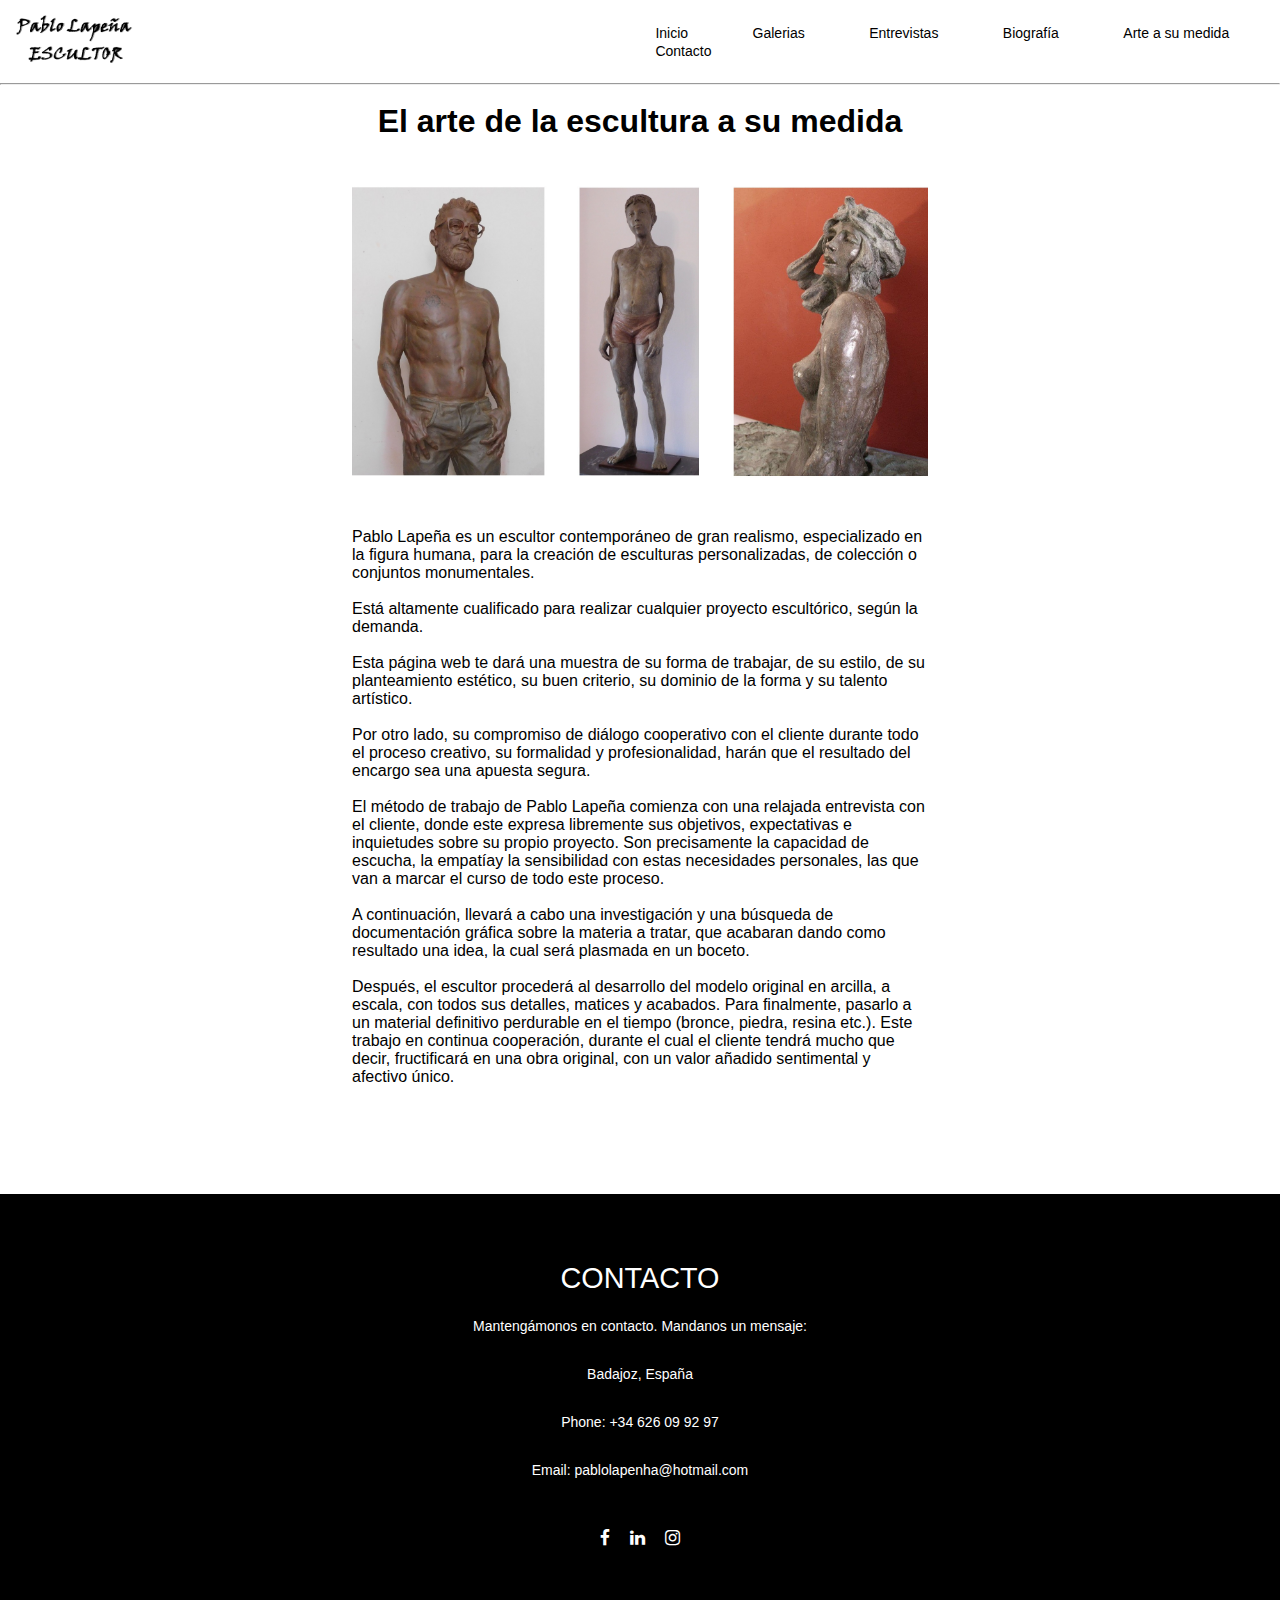
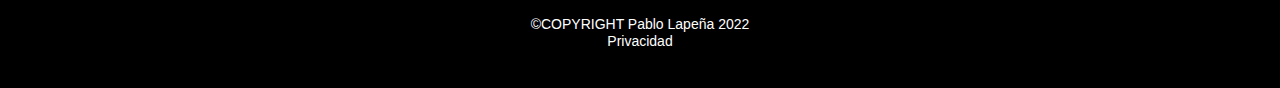
<file: contenido/arteasumedida.html>
<!DOCTYPE html>
<html lang="es">
<head>
    <meta charset="UTF-8">
    <meta http-equiv="X-UA-Compatible" content="IE=edge">
    <meta name="viewport" content="width=device-width, initial-scale=1.0">
    <link rel="stylesheet" href="../estilos/index.css">
    <link rel="stylesheet" href="https://cdnjs.cloudflare.com/ajax/libs/font-awesome/4.7.0/css/font-awesome.min.css" />
    <title>Pablo Lapeña | Arte a su medida</title>       
    <link rel="icon" href="../Multimedia/logo_.JPG" type="image/jpg">
</head>
<body>
    <header>
        <a href="../index.html">
        <img src="../Multimedia/Logo2.png" alt="logo" class="logo"></a>
        <nav>
            <ul class="navegacion">
                <li><a href="../index.html">Inicio</a></li>
                <li><a href="../contenido/galerias.html">Galerias</a></li>
                <li><a href="../contenido/entrevistas.html">Entrevistas</a></li>
                <li><a href="../contenido/bibliografia.html">Biografía</a></li>
                <li><a href="../contenido/arteasumedida.html">Arte a su medida</a></li>
                <li><a href="../contenido/contacto.html">Contacto</a></li>
            </ul>
        </nav>
    </header>
    <hr>
    <br>
    <!-- El arte de la escultura a su medida -->
    <div class="medio" class="w3-center"><h1>El arte de la escultura a su medida</h1></div>
    <p class="centrado1">
    <img src="../Multimedia/Elartedelaesculturaasumedida.jpg" class="w3-center" alt="John" style="width:50%">
    <br>
    <div class="sect2">
        <p style="margin-right: 5%; margin-left: 5%;"> Pablo Lapeña es un escultor contemporáneo de gran realismo, especializado en la figura humana, para la creación de esculturas personalizadas, de colección o conjuntos monumentales.<br><br>
            Está altamente cualificado para realizar cualquier proyecto escultórico, según la demanda.<br><br>
           Esta página web te dará una muestra de su forma de trabajar, de su estilo, de su planteamiento estético, su buen criterio, su dominio de la forma y su talento artístico. <br><br>
           Por otro lado, su compromiso de diálogo cooperativo con el cliente durante todo el proceso creativo, su formalidad y profesionalidad, harán que el resultado del encargo sea una apuesta segura.<br><br>
           El método de trabajo de Pablo Lapeña comienza con una relajada entrevista con el cliente, donde este expresa libremente sus objetivos, expectativas e inquietudes sobre su propio proyecto. Son precisamente la capacidad de escucha, la empatíay la sensibilidad con estas necesidades personales, las que van a marcar el curso de todo este proceso.<br><br>
           A continuación, llevará a cabo una investigación y una búsqueda de documentación gráfica sobre la materia a tratar, que acabaran dando como resultado una idea, la cual será plasmada en un boceto.<br><br>
           Después, el escultor procederá al desarrollo del modelo original en arcilla, a escala, con todos sus detalles, matices y acabados.
           Para finalmente, pasarlo a un material definitivo perdurable en el tiempo (bronce, piedra, resina etc.).
           Este trabajo en continua cooperación, durante el cual el cliente tendrá mucho que decir, fructificará en una obra original, con un valor añadido sentimental y afectivo único.<br><br>
    </div>
    <br>
 
   <br>
    <br>
    <br>
    <br>
    

    <!--::::Pie de Pagina::::::-->
    <!-- CONTACTO -->
    <footer>
        <div class="footer-content">
           <p style="background-color: black;"><h3 class="w3-center">CONTACTO</h3>
           <p class="w3-center w3-large">Mantengámonos en contacto. Mandanos un mensaje:</p>
  
                 <p> Badajoz, España</p>
                 <p> Phone: +34 626 09 92 97</p>
                 <p> Email: pablolapenha@hotmail.com</p>
               </p>
               <ul class="socials">
               <li><a href="https://www.facebook.com/pablo.lapena.73"  target="_blank"><i class="fa fa-facebook"></i></a></li>
               <li><a href="https://www.linkedin.com/in/pablo-lape%C3%B1a-64727417a/"  target="_blank"><i class="fa fa-linkedin"></i></a></li>
               <li><a href="https://www.instagram.com/pablolapenha/?hl=es" target="_blank"><i class="fa fa-instagram"></i></a></li>
               </ul>
       </div>
       <div class="footer-bottom">
        <p style="background-color: black;">&copy;COPYRIGHT Pablo Lapeña 2022</p>
        <a href="../contenido/privacidad.html" target="_blank" style="background-color: black; color: white;"></p>Privacidad</a>
    </div>      
    <br>      
  </footer>
  </body>
  </html>
</file>
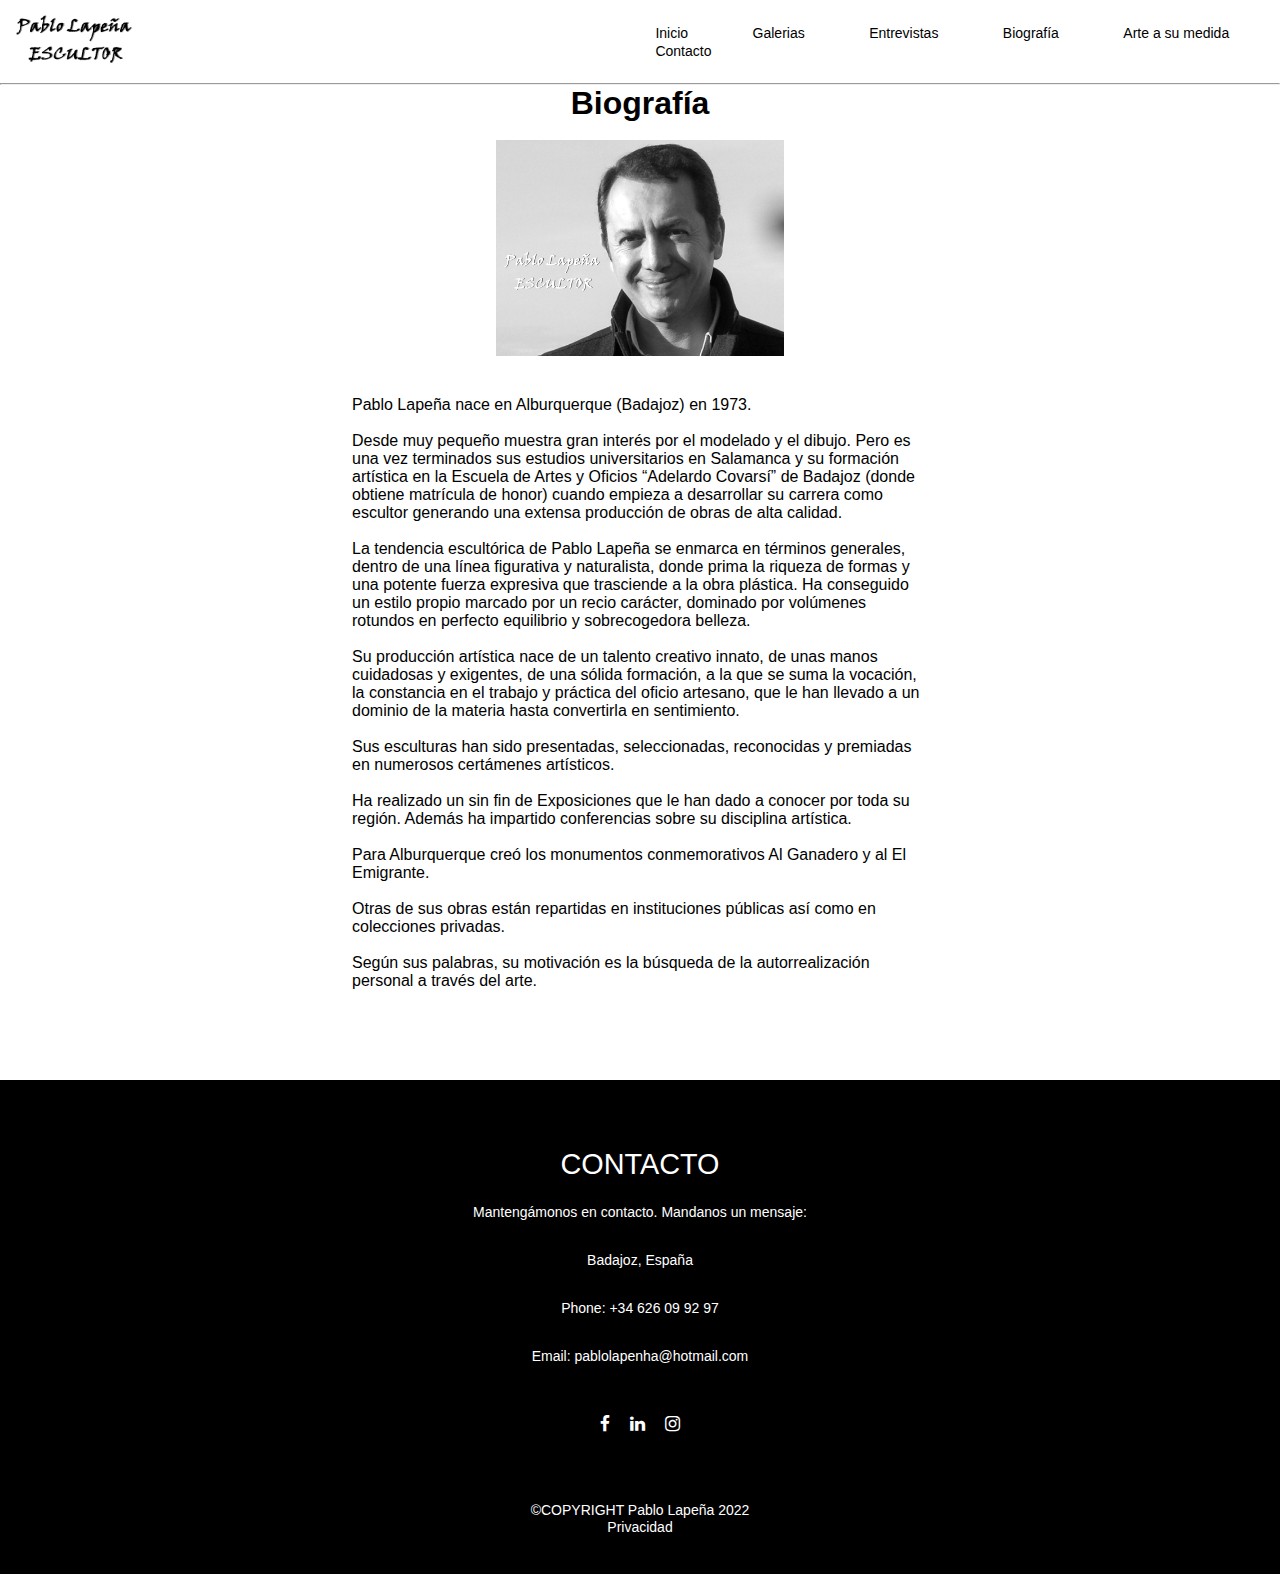
<file: contenido/bibliografia.html>
<!DOCTYPE html>
<html lang="es">
<head>
    <meta charset="UTF-8">
    <meta http-equiv="X-UA-Compatible" content="IE=edge">
    <meta name="viewport" content="width=device-width, initial-scale=1.0">
    <link rel="stylesheet" href="../estilos/index.css">
    <link rel="stylesheet" href="https://cdnjs.cloudflare.com/ajax/libs/font-awesome/4.7.0/css/font-awesome.min.css" />
    <title>Pablo Lapeña | Biografía</title>       
    <link rel="icon" href="../Multimedia/logo_.JPG" type="image/jpg">
</head>
<body>
    <header>
        <a href="../index.html">
        <img src="../Multimedia/Logo2.png" alt="logo" class="logo"></a>
        <nav>
            <ul class="navegacion">
                <li><a href="../index.html">Inicio</a></li>
                <li><a href="../contenido/galerias.html">Galerias</a></li>
                <li><a href="../contenido/entrevistas.html">Entrevistas</a></li>
                <li><a href="../contenido/bibliografia.html">Biografía</a></li>
                <li><a href="../contenido/arteasumedida.html">Arte a su medida</a></li>
                <li><a href="../contenido/contacto.html">Contacto</a></li>
            </ul>
        </nav>
    </header>
    <hr>
<!-- Biografía -->
<div class="medio" class="w3-center"><h1>Biografía</h1></div>
<br>
<p class="centrado1">
<img src="../Multimedia/Biografia.jpg" class="w3-center" alt="John" style="width:25%">
<br>
<br>
<br>
<div class="sect2">
    <p style="margin-right: 5%; margin-left: 5%;"> Pablo Lapeña nace en Alburquerque (Badajoz) en 1973.<br><br>
        Desde muy pequeño muestra gran interés por el modelado y el dibujo. Pero es una vez terminados sus estudios universitarios en Salamanca y su formación artística en la Escuela de Artes y Oficios “Adelardo Covarsí” de Badajoz (donde obtiene  matrícula de honor) cuando empieza a desarrollar su carrera como escultor generando una extensa producción de obras de alta calidad.<br><br>
        La tendencia escultórica de Pablo Lapeña se enmarca en términos generales, dentro de una línea figurativa y naturalista, donde prima la riqueza de formas y una potente fuerza expresiva que trasciende a la obra plástica. Ha conseguido un estilo propio marcado por un recio carácter, dominado por volúmenes rotundos en perfecto equilibrio y sobrecogedora belleza.<br><br>
        Su producción artística nace de un talento creativo innato, de unas manos cuidadosas y exigentes, de una sólida formación, a la que se suma la vocación, la constancia en el trabajo y práctica del oficio artesano, que le han llevado a un dominio de la materia   hasta convertirla en sentimiento.<br><br>
        Sus esculturas han sido presentadas, seleccionadas, reconocidas y premiadas en numerosos certámenes artísticos. <br><br>
        Ha realizado un sin fin de Exposiciones que le han dado a conocer por toda su región. Además ha impartido conferencias sobre su disciplina artística.<br><br>
        Para Alburquerque creó los monumentos conmemorativos Al Ganadero y al El Emigrante.<br><br>
        Otras de sus obras están repartidas en instituciones públicas así como en colecciones privadas.<br><br>
        Según sus palabras, su motivación es la búsqueda de la autorrealización personal a través del arte.<br><br>
</div>
<br>
<br>
<br>
<br>
    <!--::::Pie de Pagina::::::-->
    <!-- CONTACTO -->
    <footer>
        <div class="footer-content">
           <p style="background-color: black;"><h3 class="w3-center">CONTACTO</h3>
           <p class="w3-center w3-large">Mantengámonos en contacto. Mandanos un mensaje:</p>
  
                 <p> Badajoz, España</p>
                 <p> Phone: +34 626 09 92 97</p>
                 <p> Email: pablolapenha@hotmail.com</p>
               </p>
               <ul class="socials">
               <li><a href="https://www.facebook.com/pablo.lapena.73"  target="_blank"><i class="fa fa-facebook"></i></a></li>
               <li><a href="https://www.linkedin.com/in/pablo-lape%C3%B1a-64727417a/"  target="_blank"><i class="fa fa-linkedin"></i></a></li>
               <li><a href="https://www.instagram.com/pablolapenha/?hl=es" target="_blank"><i class="fa fa-instagram"></i></a></li>
               </ul>
       </div>
       <div class="footer-bottom">
        <p style="background-color: black;">&copy;COPYRIGHT Pablo Lapeña 2022</p>
        <a href="../contenido/privacidad.html" target="_blank" style="background-color: black; color: white;"></p>Privacidad</a>
    </div>      
    <br>    
  </footer>
  </body>
  </html>
</file>
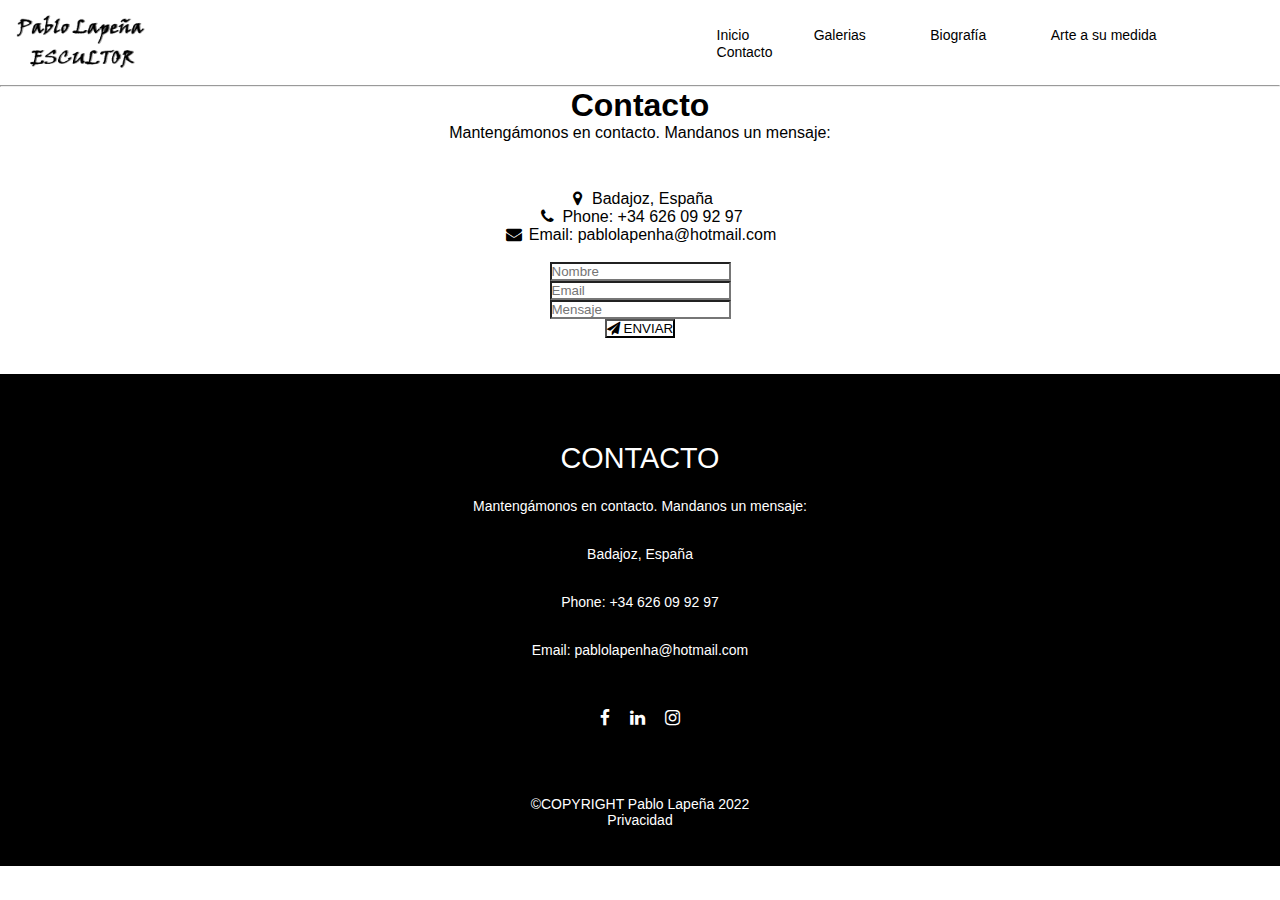
<file: contenido/contacto.html>
<html lang="es"><head>
  <meta charset="UTF-8">
  <meta http-equiv="X-UA-Compatible" content="IE=edge">
  <meta name="viewport" content="width=device-width, initial-scale=1.0">
  <link rel="stylesheet" href="../estilos/index.css">
  <link rel="stylesheet" href="https://cdnjs.cloudflare.com/ajax/libs/font-awesome/4.7.0/css/font-awesome.min.css">
  <title>Pablo Lapeña | Contacto</title>       
  <link rel="icon" href="../Multimedia/logo_.JPG" type="image/jpg">
</head>
<body>
  <header>
    <a href="../index.html">
    <img src="../Multimedia/Logo2.png" alt="logo" class="logo"></a>
    <nav>
          <ul class="navegacion">
            <li><a href="../index.html">Inicio</a></li>
            <li><a href="../contenido/galerias.html">Galerias</a></li>
            <li><a href="../contenido/bibliografia.html">Biografía</a></li>
            <li><a href="../contenido/arteasumedida.html">Arte a su medida</a></li>
            <li><a href="../contenido/contacto.html">Contacto</a></li>
          </ul>
      </nav>
  </header>
  <hr>
  
 <!-- CONTACTO -->

 <div class="medio"><h1>Contacto</h1></div>
 <form action="mailto:pablolapenha@hotmail.com" method="post" enctype="text/plain">
 <p class="medio">Mantengámonos en contacto. Mandanos un mensaje:</p>
  <div class="medio" style="margin-top:48px">
    <p><i class="fa fa-map-marker fa-fw w3-xxlarge w3-margin-right"></i> Badajoz, España</p>
    <p><i class="fa fa-phone fa-fw w3-xxlarge w3-margin-right"></i> Phone: +34 626 09 92 97</p>
    <p><i class="fa fa-envelope fa-fw w3-xxlarge w3-margin-right"> </i> Email: pablolapenha@hotmail.com</p>
    <br>
    
      <p><input class="w3-input w3-border" type="text" placeholder="Nombre" required="" name="Nombre"></p>
      <p><input class="w3-input w3-border" type="text" placeholder="Email" required="" name="Email"></p>
      <p><input class="w3-input w3-border" type="text" placeholder="Mensaje" required="" name="Mensaje"></p>
      <p><button class="w3-button w3-black" type="submit"><i class="fa fa-paper-plane"></i> ENVIAR</button></p>
    
    <br>
    <br>
</div>
</form> 

  <!--::::Pie de Pagina::::::-->
  <!-- CONTACTO -->
  <footer>
    <div class="footer-content">
       <p style="background-color: black;"></p><h3 class="w3-center">CONTACTO</h3>
       <p class="w3-center w3-large">Mantengámonos en contacto. Mandanos un mensaje:</p>

             <p> Badajoz, España</p>
             <p> Phone: +34 626 09 92 97</p>
             <p> Email: pablolapenha@hotmail.com</p>
           <p></p>
           <ul class="socials">
           <li><a href="https://www.facebook.com/pablo.lapena.73" target="_blank"><i class="fa fa-facebook"></i></a></li>
           <li><a href="https://www.linkedin.com/in/pablo-lape%C3%B1a-64727417a/" target="_blank"><i class="fa fa-linkedin"></i></a></li>
           <li><a href="https://www.instagram.com/pablolapenha/?hl=es" target="_blank"><i class="fa fa-instagram"></i></a></li>
           </ul>
   </div>
   <div class="footer-bottom">
    <p style="background-color: black;">©COPYRIGHT Pablo Lapeña 2022</p>
    <a href="../contenido/privacidad.html" target="_blank" style="background-color: black; color: white;"><p></p>Privacidad</a>
</div>      
<br>     
</footer>
</body>
</html>
</file>
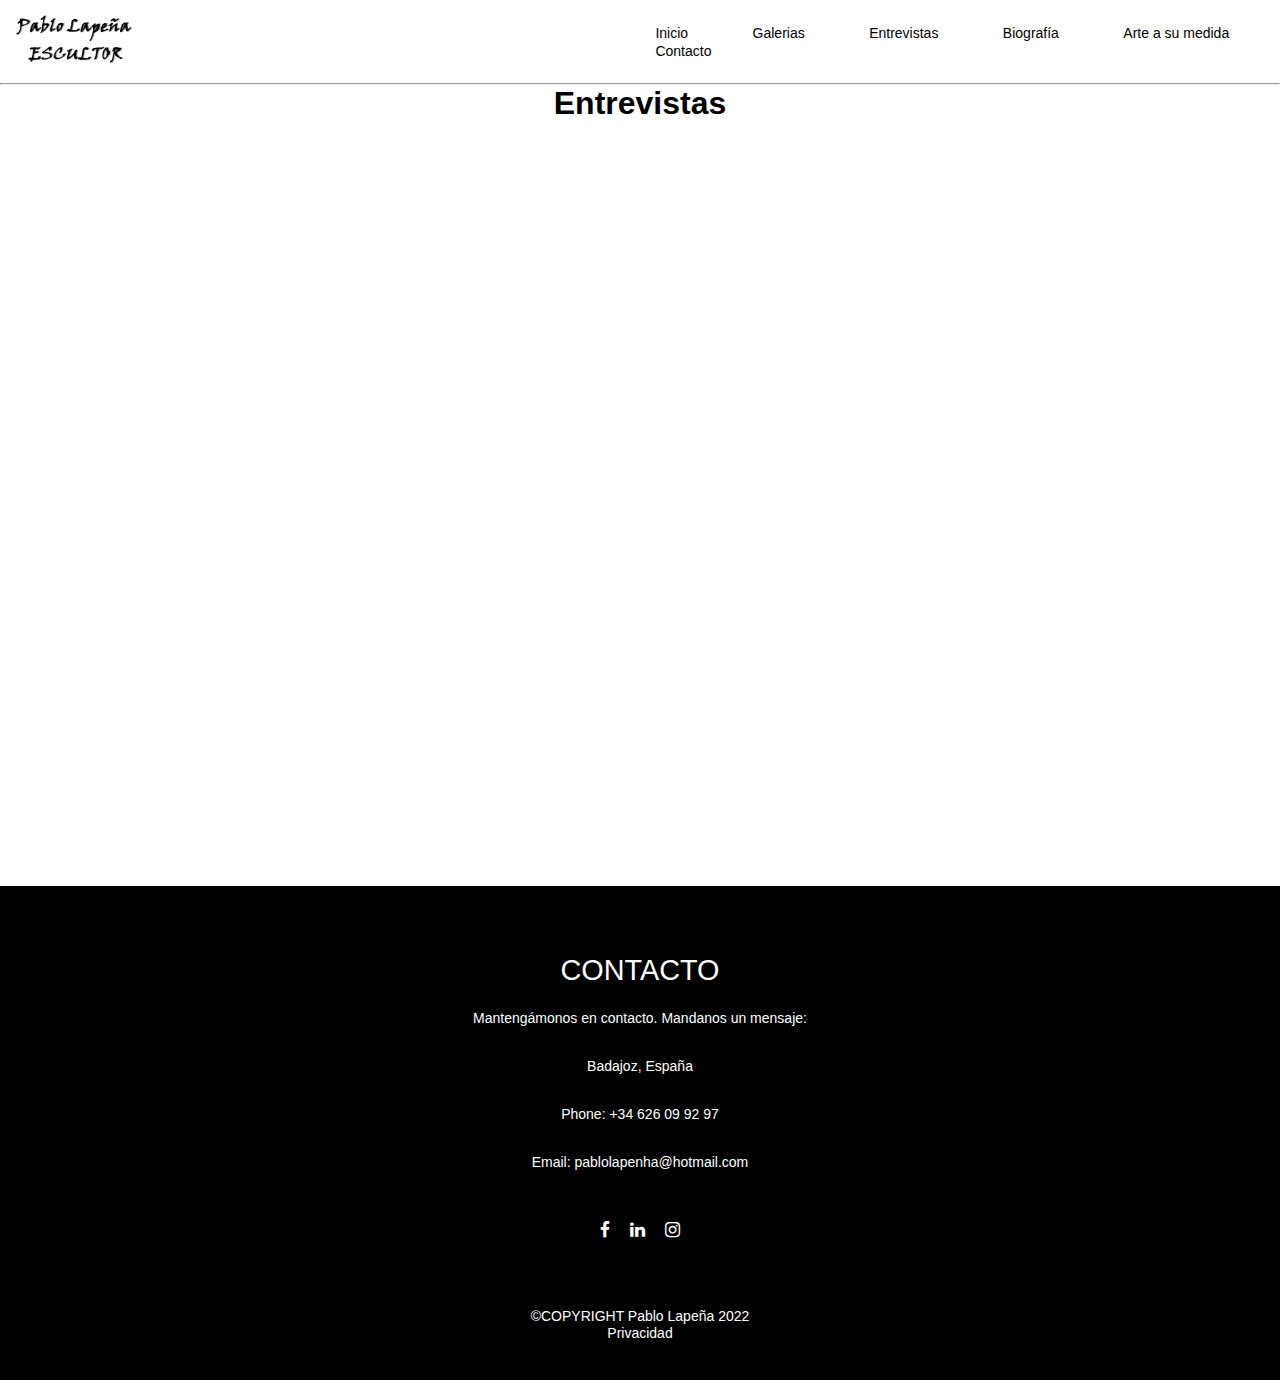
<file: contenido/entrevistas.html>
<!DOCTYPE html>
<html lang="es"><head>
    <meta charset="UTF-8">
    <meta http-equiv="X-UA-Compatible" content="IE=edge">
    <meta name="viewport" content="width=device-width, initial-scale=1.0">
    <link rel="stylesheet" href="../estilos/index.css">
    <link rel="stylesheet" href="https://cdnjs.cloudflare.com/ajax/libs/font-awesome/4.7.0/css/font-awesome.min.css">
    <title>Pablo Lapeña | Entrevistas</title>       
    <link rel="icon" href="../Multimedia/logo_.JPG" type="image/jpg">
</head>
<body>
    <header>
        <a href="../index.html">
        <img src="../Multimedia/Logo2.png" alt="logo" class="logo"></a>
        <nav>
            <ul class="navegacion">
                <li><a href="../index.html">Inicio</a></li>
                <li><a href="../contenido/galerias.html">Galerias</a></li>
                <li><a href="../contenido/entrevistas.html">Entrevistas</a></li>
                <li><a href="../contenido/bibliografia.html">Biografía</a></li>
                <li><a href="../contenido/arteasumedida.html">Arte a su medida</a></li>
                <li><a href="../contenido/contacto.html">Contacto</a></li>
            </ul>
        </nav>
    </header>
    <hr>

<!-- Entrevistas -->
<div class="medio"><h1>Entrevistas</h1></div>
<br>
<br>

<div style="text-align:center;"><iframe width="560" height="315" src="https://www.youtube.com/embed/EBQxFC9fmeY" title="YouTube video player" frameborder="0" allow="accelerometer; autoplay; clipboard-write; encrypted-media; gyroscope; picture-in-picture" allowfullscreen=""></iframe></div>
<br>
<div style="text-align:center;"><iframe width="560" height="315" src="https://www.youtube.com/embed/RL-nJ_yTmjE" title="YouTube video player" frameborder="0" allow="accelerometer; autoplay; clipboard-write; encrypted-media; gyroscope; picture-in-picture" allowfullscreen=""></iframe></div>

<br>
<br>
<br>
<br>
    <!--::::Pie dee Pagina::::::-->
    <!-- CONTACTO -->
    <footer>
        <div class="footer-content">
           <p style="background-color: black;"></p><h3 class="w3-center">CONTACTO</h3>
           <p class="w3-center w3-large">Mantengámonos en contacto. Mandanos un mensaje:</p>
  
                 <p> Badajoz, España</p>
                 <p> Phone: +34 626 09 92 97</p>
                 <p> Email: pablolapenha@hotmail.com</p>
               <p></p>
               <ul class="socials">
               <li><a href="https://www.facebook.com/pablo.lapena.73" target="_blank"><i class="fa fa-facebook"></i></a></li>
               <li><a href="https://www.linkedin.com/in/pablo-lape%C3%B1a-64727417a/" target="_blank"><i class="fa fa-linkedin"></i></a></li>
               <li><a href="https://www.instagram.com/pablolapenha/?hl=es" target="_blank"><i class="fa fa-instagram"></i></a></li>
               </ul>
       </div>
       <div class="footer-bottom">
        <p style="background-color: black;">©COPYRIGHT Pablo Lapeña 2022</p>
        <a href="../contenido/privacidad.html" target="_blank" style="background-color: black; color: white;"><p></p>Privacidad</a>
    </div>      
    <br>     
  </footer>
  
  </body></html>
</file>
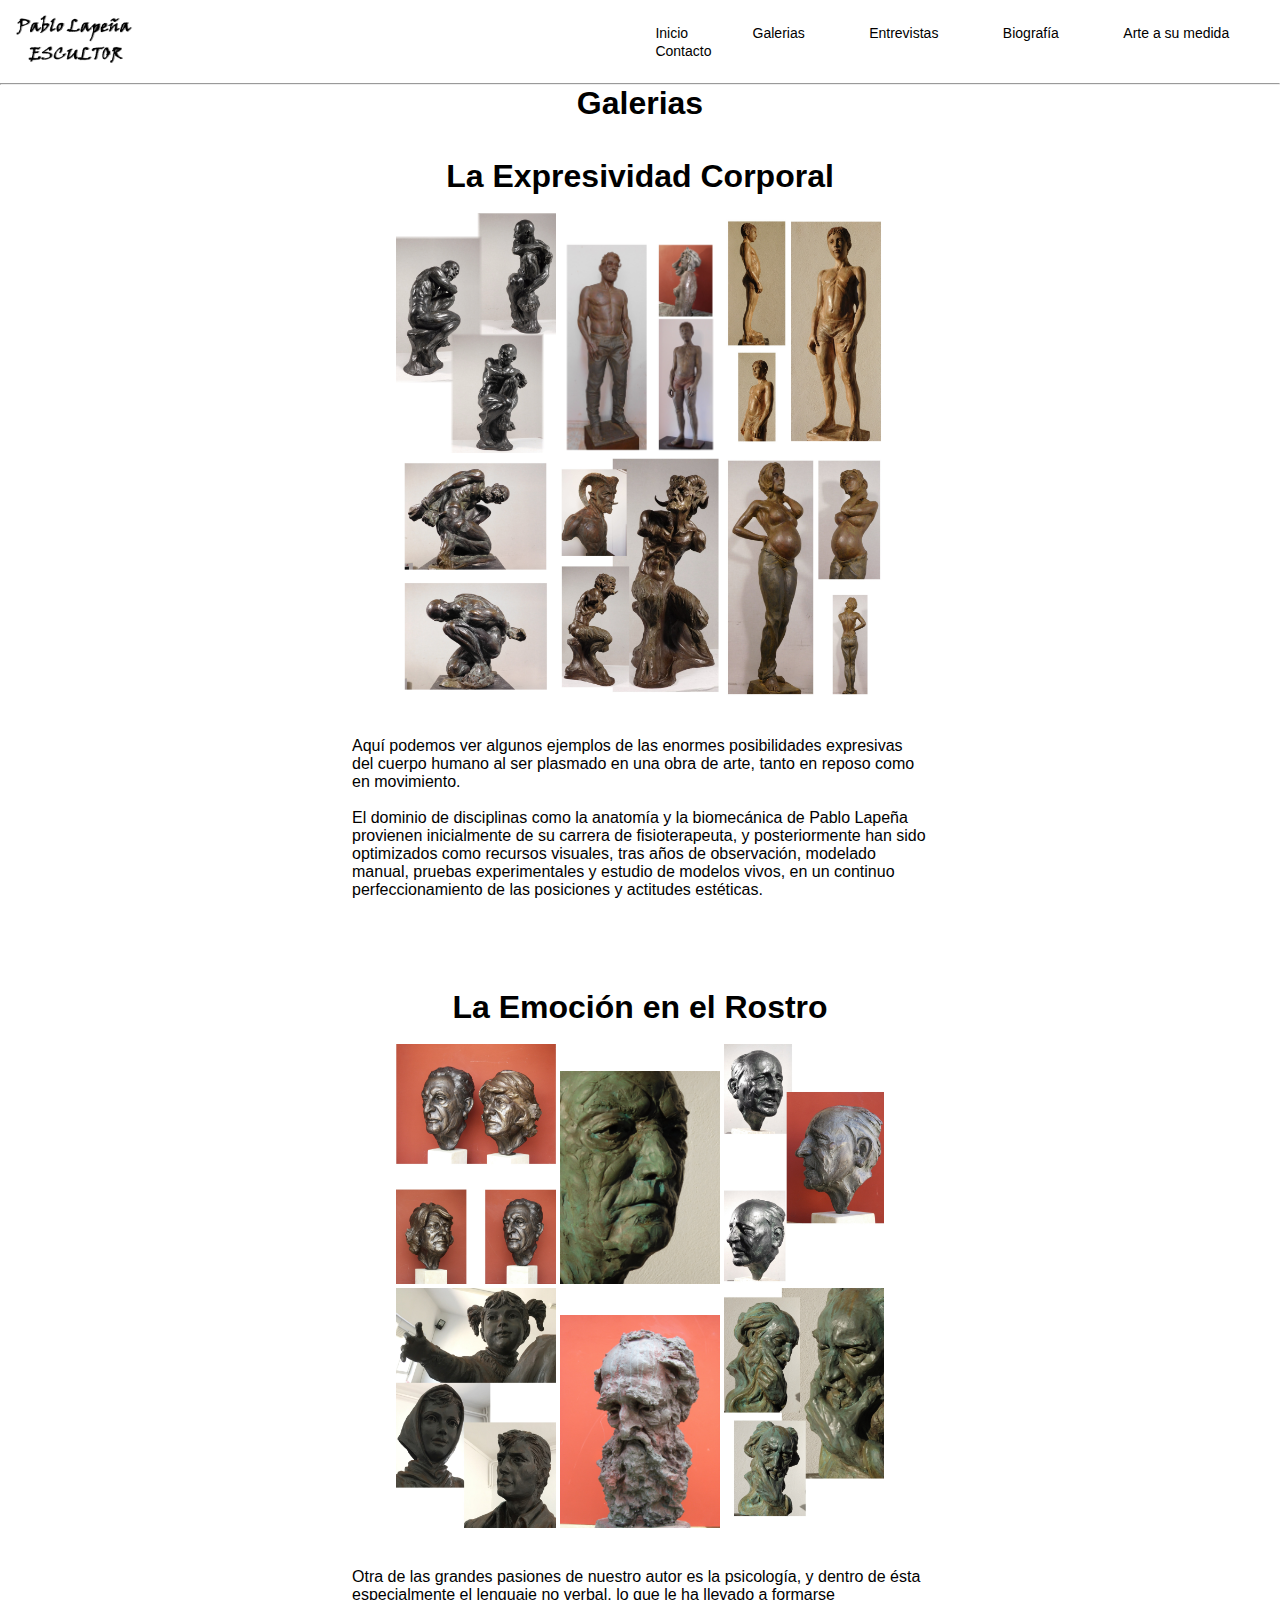
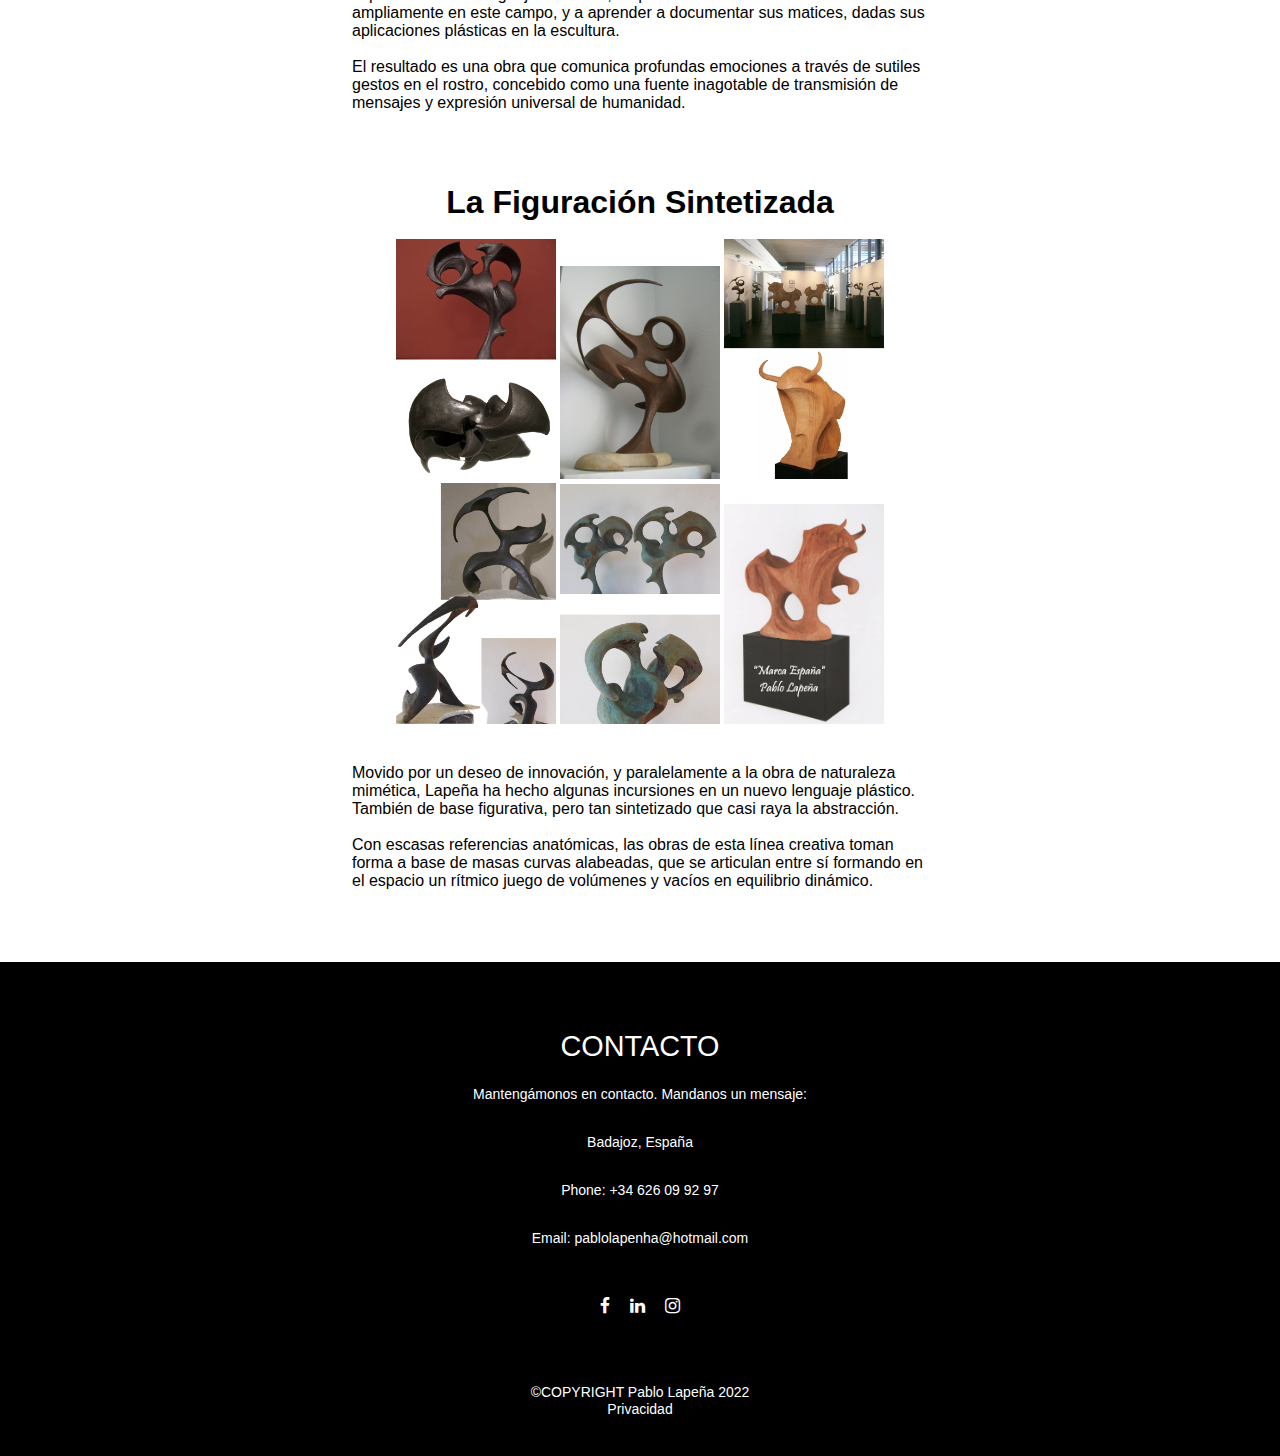
<file: contenido/galerias.html>
<!DOCTYPE html>
<html lang="es">
<head>
    <meta charset="UTF-8">
    <meta http-equiv="X-UA-Compatible" content="IE=edge">
    <meta name="viewport" content="width=device-width, initial-scale=1.0">
    <link rel="stylesheet" href="../estilos/index.css">
    <link rel="stylesheet" href="https://cdnjs.cloudflare.com/ajax/libs/font-awesome/4.7.0/css/font-awesome.min.css" />
    <title>Pablo Lapeña | Galerias</title>       
    <link rel="icon" href="../Multimedia/logo_.JPG" type="image/jpg">
</head>
<body>
    <header>
        <a href="../index.html">
        <img src="../Multimedia/Logo2.png" alt="logo" class="logo"></a>
        <nav>
            <ul class="navegacion">
                <li><a href="../index.html">Inicio</a></li>
                <li><a href="../contenido/galerias.html">Galerias</a></li>
                <li><a href="../contenido/entrevistas.html">Entrevistas</a></li>
                <li><a href="../contenido/bibliografia.html">Biografía</a></li>
                <li><a href="../contenido/arteasumedida.html">Arte a su medida</a></li>
                <li><a href="../contenido/contacto.html">Contacto</a></li>
            </ul>
        </nav>
    </header>
    <hr>

<!-- Galerías -->
<div class="medio" class="w3-center"><h1>Galerias</h1></div>
<br>
<br>
<!-- La Expresividad Corporal -->
<div class="medio" class="w3-center"><h1>La Expresividad Corporal</h1></div>
<br>
<p class="centrado">
<img src="../Multimedia/01LaExpresividadCorporal/01Estudio.jpg" class="w3-center" alt="John" style="width:25%">
<img src="../Multimedia/01LaExpresividadCorporal/02HipsterGuadianaCarlos.jpg" class="w3-center" alt="John" style="width:25%">
<img src="../Multimedia/01LaExpresividadCorporal/03Carlos.jpg" class="w3-center" alt="John" style="width:25%">
<img src="../Multimedia/01LaExpresividadCorporal/04CargaExistencial.jpg" class="w3-center" alt="John" style="width:25%">
<img src="../Multimedia/01LaExpresividadCorporal/05Fauno.jpg" class="w3-center" alt="John" style="width:25%">
<img src="../Multimedia/01LaExpresividadCorporal/06Embarazada.jpg" class="w3-center" alt="John" style="width:25%">
<br>
<br>
<br>
<div class="sect2">
<p style="margin-right: 5%; margin-left: 5%;">
Aquí podemos ver algunos ejemplos de las enormes posibilidades expresivas del cuerpo humano al ser plasmado en una obra de arte, tanto en reposo como en movimiento.<br><br>
El dominio de disciplinas como la anatomía y la biomecánica de Pablo Lapeña  provienen inicialmente de su carrera de fisioterapeuta, 
y posteriormente han sido optimizados como recursos visuales, tras años de observación, modelado manual, pruebas experimentales  
y estudio de modelos vivos, en un continuo perfeccionamiento de las posiciones y actitudes estéticas.<br><br>
</div>
<br>
<br>
<br>
<br>

<!-- La Emoción en el Rostro -->
<div class="medio" class="w3-center"><h1> La Emoción en el Rostro</h1></div>
<br>
<p class="centrado">
<img src="../Multimedia/02LaEmociónenelRostro/01MisPadres.jpg" class="w3-center" alt="John" style="width:25%">
<img src="../Multimedia/02LaEmociónenelRostro/LuísEscudero.JPG" class="w3-center" alt="John" style="width:25%">
<img src="../Multimedia/02LaEmociónenelRostro/03DPabloLapeñaabuelo.jpg" class="w3-center" alt="John" style="width:25%">
<img src="../Multimedia/02LaEmociónenelRostro/Emigrantes.jpg" class="w3-center" alt="John" style="width:25%">
<img src="../Multimedia/02LaEmociónenelRostro/Anciano.JPG" class="w3-center" alt="John" style="width:25%">
<img src="../Multimedia/02LaEmociónenelRostro/Filosofo.jpg" class="w3-center" alt="John" style="width:25%">
<br>
<br>
<br>
<div class="sect2">
    <p style="margin-right: 5%; margin-left: 5%;">
        Otra de las grandes pasiones de nuestro autor es la psicología, y dentro de ésta especialmente el lenguaje no verbal, lo que le ha llevado a formarse ampliamente en este campo,
         y a aprender a documentar sus matices, dadas sus aplicaciones plásticas en la escultura.<br><br>
        El resultado es una obra que comunica profundas emociones a través de sutiles gestos en el rostro, concebido como una fuente inagotable de transmisión de mensajes y expresión universal de humanidad.<br><br>
</div>
<br>
<br>
<br>




<!-- La Figuración Sintetizada -->
<div class="medio" class="w3-center"><h1>La Figuración Sintetizada</h1></div>
<br>
<p class="centrado">
<img src="../Multimedia/03LaFiguraciónSintetizada/InesSuarez.jpg" class="w3-center" alt="John" style="width:25%">
<img src="../Multimedia/03LaFiguraciónSintetizada/CentauroArquero.JPG" class="w3-center" alt="John" style="width:25%">
<img src="../Multimedia/03LaFiguraciónSintetizada/Altamira.jpg" class="w3-center" alt="John" style="width:25%">
<img src="../Multimedia/03LaFiguraciónSintetizada/Arquero.jpg" class="w3-center" alt="John" style="width:25%">
<img src="../Multimedia/03LaFiguraciónSintetizada/Amazonas.jpg" class="w3-center" alt="John" style="width:25%">
<img src="../Multimedia/03LaFiguraciónSintetizada/MarcaEspaña.jpg" class="w3-center" alt="John" style="width:25%">
<br>
<br>
<br>
<div class="sect2">
    <p style="margin-right: 5%; margin-left: 5%;">
        Movido por un deseo de innovación, y paralelamente a la obra de naturaleza  mimética, Lapeña  ha hecho  algunas incursiones en un nuevo lenguaje plástico. También  de  base figurativa, pero tan sintetizado que casi raya la abstracción. <br><br>
        Con escasas referencias anatómicas, las obras de esta línea creativa toman forma a base de masas curvas alabeadas, que se articulan entre sí formando en el espacio un rítmico juego de volúmenes y vacíos en equilibrio dinámico.<br><br>
</div>
<br>
<br>
<br>

    <!--::::Pie de Pagina::::::-->
    <!-- CONTACTO -->
    <footer>
        <div class="footer-content">
           <p style="background-color: black;"><h3 class="w3-center">CONTACTO</h3>
           <p class="w3-center w3-large">Mantengámonos en contacto. Mandanos un mensaje:</p>
  
                 <p> Badajoz, España</p>
                 <p> Phone: +34 626 09 92 97</p>
                 <p> Email: pablolapenha@hotmail.com</p>
               </p>
               <ul class="socials">
               <li><a href="https://www.facebook.com/pablo.lapena.73"  target="_blank"><i class="fa fa-facebook"></i></a></li>
               <li><a href="https://www.linkedin.com/in/pablo-lape%C3%B1a-64727417a/"  target="_blank"><i class="fa fa-linkedin"></i></a></li>
               <li><a href="https://www.instagram.com/pablolapenha/?hl=es" target="_blank"><i class="fa fa-instagram"></i></a></li>
               </ul>
       </div>
       <div class="footer-bottom">
        <p style="background-color: black;">&copy;COPYRIGHT Pablo Lapeña 2022</p>
        <a href="../contenido/privacidad.html" target="_blank" style="background-color: black; color: white;"></p>Privacidad</a>
    </div>      
    <br>     
  </footer>
  </body>
  </html>
</file>
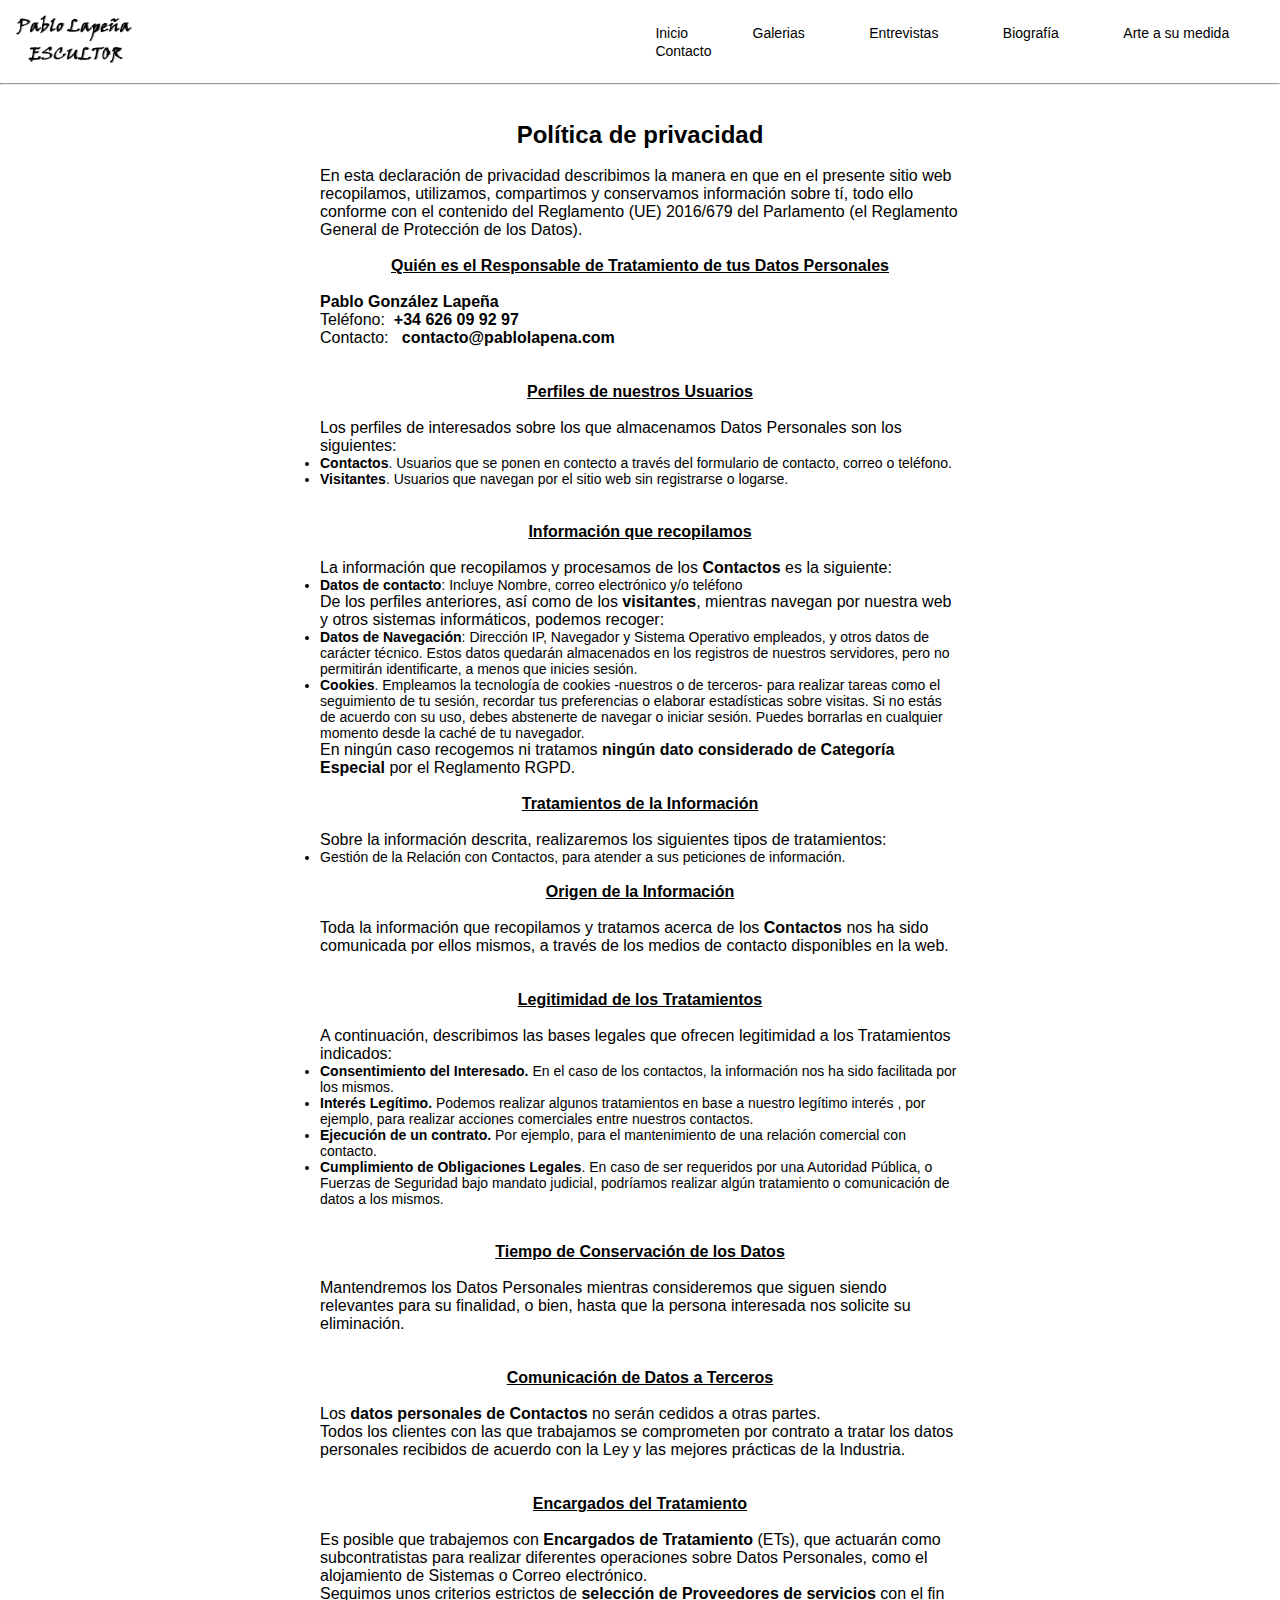
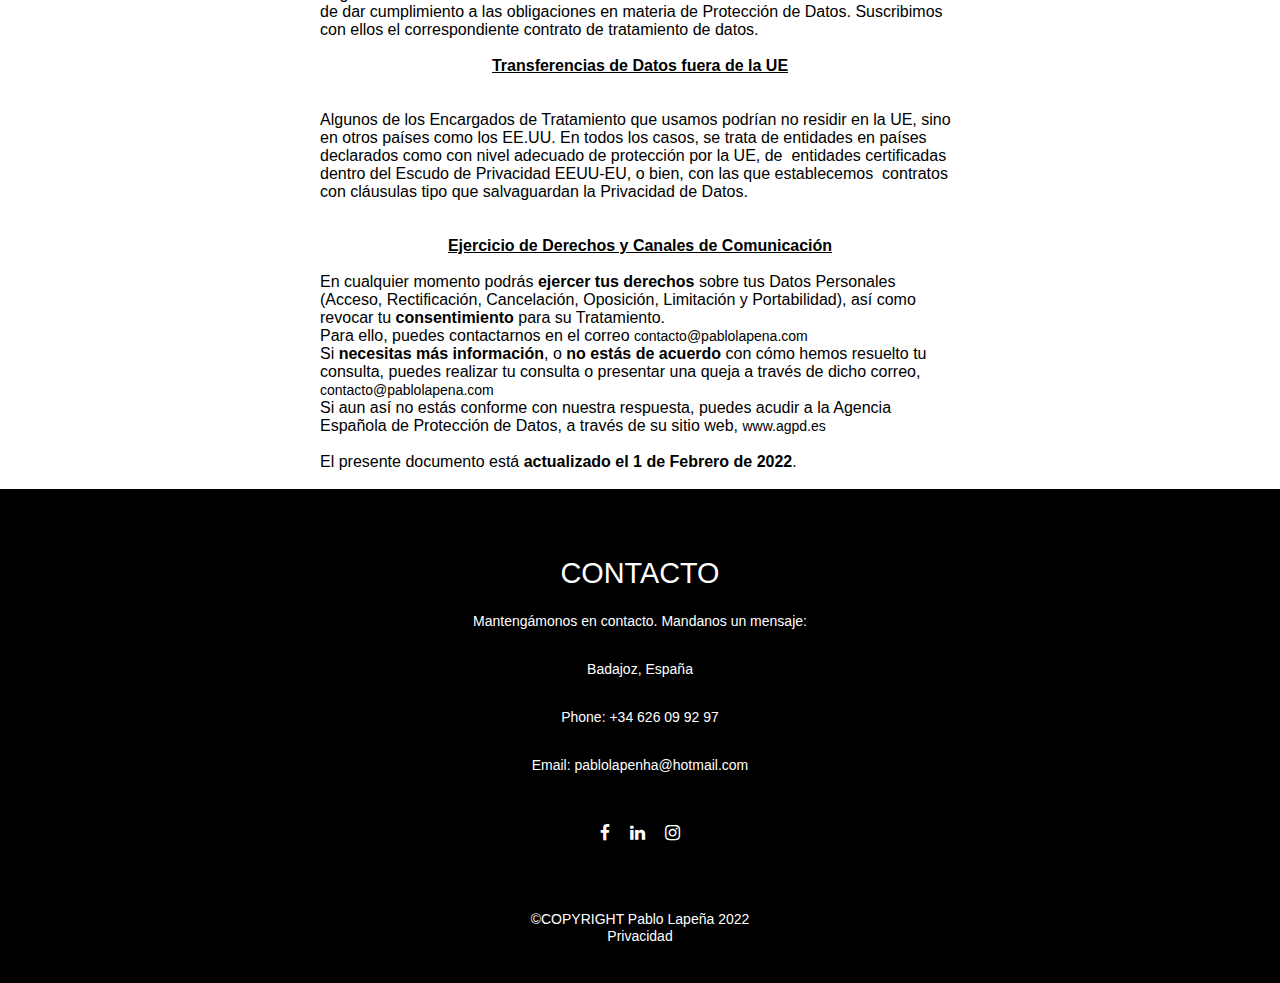
<file: contenido/privacidad.html>
<!DOCTYPE html>
<html lang="es">
<head>
    <meta charset="UTF-8">
    <meta http-equiv="X-UA-Compatible" content="IE=edge">
    <meta name="viewport" content="width=device-width, initial-scale=1.0">
    <link rel="stylesheet" href="../estilos/index.css">
    <link rel="stylesheet" href="https://cdnjs.cloudflare.com/ajax/libs/font-awesome/4.7.0/css/font-awesome.min.css" />
    <title>Pablo Lapeña | Privacidad</title>       
    <link rel="icon" href="../Multimedia/logo_.JPG" type="image/jpg">
</head>
<body>
    <header>
        <a href="../index.html">
        <img src="../Multimedia/Logo2.png" alt="logo" class="logo"></a>
        <nav>
            <ul class="navegacion">
                <li><a href="../index.html">Inicio</a></li>
                <li><a href="../contenido/galerias.html">Galerias</a></li>
                <li><a href="../contenido/entrevistas.html">Entrevistas</a></li>
                <li><a href="../contenido/bibliografia.html">Biografía</a></li>
                <li><a href="../contenido/arteasumedida.html">Arte a su medida</a></li>
                <li><a href="../contenido/contacto.html">Contacto</a></li>
            </ul>
        </nav>
    </header>
    <hr>
    <br>
    <br>
    <h2 style="text-align: center;"><strong>Política de privacidad</strong></h2>
 <br>
 <div class="sect2">

 <p>En esta declaración de privacidad describimos la manera en que en el presente sitio web recopilamos, utilizamos, compartimos y conservamos información sobre tí, todo ello conforme con el contenido del Reglamento (UE) 2016/679 del Parlamento (el Reglamento General de Protección de los Datos).</p>
<br>
<p style="text-align: center;"><strong><u>Quién es el Responsable de Tratamiento de tus Datos Personales</u></strong></p>
<br>
<p><strong>Pablo González Lapeña<br></strong></p>
<p>Teléfono:&nbsp;&nbsp;<strong>+34 626 09 92 97</strong><br>Contacto:&nbsp;&nbsp; <strong>contacto@pablolapena.com</strong></p>
<br>
<br>
<p style="text-align: center;"><strong><u>Perfiles de nuestros Usuarios</u></strong></p>
<br>
<p>Los perfiles de interesados sobre los que almacenamos Datos Personales son los siguientes:</p>
<ul>
<li><strong>Contactos</strong>. Usuarios que se ponen en contecto a través del formulario de contacto, correo o teléfono.</li>
<li><strong>Visitantes</strong>. Usuarios que navegan por el sitio web sin registrarse o logarse.</li>
</ul>
<br>
<br>
<p style="text-align: center;"><strong><u>Información que recopilamos</u></strong></p>
<br>
<p>La información que recopilamos y procesamos de los <strong>Contactos</strong> es la siguiente:</p>
<ul>
<li><strong>Datos de contacto</strong>: Incluye Nombre, correo electrónico y/o teléfono</li>
</ul>
<p>De los perfiles anteriores, así como de los <strong>visitantes</strong>, mientras navegan por nuestra web y otros sistemas informáticos, podemos recoger:</p>
<ul>
<li><strong>Datos de Navegación</strong>: Dirección IP, Navegador y Sistema Operativo empleados, y otros datos de carácter técnico. Estos datos quedarán almacenados en los registros de nuestros servidores, pero no permitirán identificarte, a menos que inicies sesión.</li>
<li><strong>Cookies</strong>. Empleamos la tecnología de cookies -nuestros o de terceros- para realizar tareas como el seguimiento de tu sesión, recordar tus preferencias o elaborar estadísticas sobre visitas. Si no estás de acuerdo con su uso, debes abstenerte de navegar o iniciar sesión. Puedes borrarlas en cualquier momento desde la caché de tu navegador.</li>
</ul>
<p>En ningún caso recogemos ni tratamos <strong>ningún dato considerado de Categoría Especial</strong> por el Reglamento RGPD.</p>
<br>
<p style="text-align: center;"><strong><u>Tratamientos de la Información </u></strong></p>
<br>
<p>Sobre la información descrita, realizaremos los siguientes tipos de tratamientos:</p>
<ul>
<li>Gestión de la Relación con Contactos, para atender a sus peticiones de información.</li>
</ul>
<br>
<p style="text-align: center;"><strong><u>Origen de la Información</u></strong></p>
<br>
<p>Toda la información que recopilamos y tratamos acerca de los <strong>Contactos </strong>nos ha sido comunicada por ellos mismos, a través de los medios de contacto disponibles en la web.</p>
<br>
<br>
<p style="text-align: center;"><strong><u>Legitimidad de los Tratamientos</u></strong></p>
<br>
<p>A continuación, describimos las bases legales que ofrecen legitimidad a los Tratamientos indicados:</p>
<ul>
<li><strong>Consentimiento del Interesado. </strong>En el caso de los contactos, la información nos ha sido facilitada por los mismos.</li>
<li><strong>Interés Legítimo. </strong>Podemos realizar algunos tratamientos en base a nuestro legítimo interés , por ejemplo, para realizar acciones comerciales entre nuestros contactos.</li>
<li><strong>Ejecución de un contrato. </strong>Por ejemplo, para el mantenimiento de una relación comercial con contacto.</li>
<li><strong>Cumplimiento de Obligaciones Legales</strong>. En caso de ser requeridos por una Autoridad Pública, o Fuerzas de Seguridad bajo mandato judicial, podríamos realizar algún tratamiento o comunicación de datos a los mismos.</li>
</ul>
<br>
<br>
<p style="text-align: center;"><strong><u>Tiempo de Conservación de los Datos</u></strong></p>
<br>
<p>Mantendremos los Datos Personales mientras consideremos que siguen siendo relevantes para su finalidad, o bien, hasta que la persona interesada nos solicite su eliminación.</p>
<br>
<br>
<p style="text-align: center;"><strong><u>Comunicación de Datos a Terceros</u></strong></p>
<br>
<p>Los <strong>datos personales de Contactos </strong>no serán cedidos a otras partes.</p>
<p>Todos los clientes con las que trabajamos se comprometen por contrato a tratar los datos personales recibidos de acuerdo con la Ley y las mejores prácticas de la Industria.</p>
<br>
<br>
<p style="text-align: center;"><strong><u>Encargados del Tratamiento</u></strong></p>
<br>
<p>Es posible que trabajemos con <strong>Encargados de Tratamiento</strong> (ETs), que actuarán como subcontratistas para realizar diferentes operaciones sobre Datos Personales, como el alojamiento de Sistemas o Correo electrónico.</p>
<p>Seguimos unos criterios estrictos de <strong>selección de Proveedores de servicios</strong> con el fin de dar cumplimiento a las obligaciones en materia de Protección de Datos. Suscribimos con ellos el correspondiente contrato de tratamiento de datos.</p>
<br>
<p style="text-align: center;"><strong><u>Transferencias de Datos fuera de la UE</u></strong></p>
<br>
<br>
<p>Algunos de los Encargados de Tratamiento que usamos podrían no residir en la UE, sino en otros países como los EE.UU. En todos los casos, se trata de entidades en países declarados como con nivel adecuado de protección por la UE, de&nbsp; entidades certificadas dentro del Escudo de Privacidad EEUU-EU, o bien, con las que establecemos &nbsp;contratos con cláusulas tipo que salvaguardan la Privacidad de Datos.</p>
<br>
<br>
<p style="text-align: center;"><strong><u>Ejercicio de Derechos y Canales de Comunicación</u></strong></p>
<br>
<p>En cualquier momento podrás <strong>ejercer tus derechos</strong> sobre tus Datos Personales (Acceso, Rectificación, Cancelación, Oposición, Limitación y Portabilidad), así como revocar tu <strong>consentimiento</strong> para su Tratamiento.</p>
<p>Para ello, puedes contactarnos en el correo <strong><a href="mailto:caarlosmeriino04@gmail.com">contacto@pablolapena.com</a></strong></p>
<p>Si <strong>necesitas más información</strong>, o <strong>no estás de acuerdo</strong> con cómo hemos resuelto tu consulta, puedes realizar tu consulta o presentar una queja a través de dicho correo, <strong><a href="mailto:privacidad@iss-profesionalia.com">contacto@pablolapena.com</a><br> </strong></p>
<p>Si aun así no estás conforme con nuestra respuesta, puedes acudir a la Agencia Española de Protección de Datos, a través de su sitio web, <strong><a href="http://www.agpd.es">www.agpd.es</a></strong></p>
<p>&nbsp;</p>
<p>El presente documento está <strong>actualizado el 1 de Febrero de 2022</strong>.</p></div>
<br>
</div>


    <!--::::Pie de Pagina::::::-->
    <!-- CONTACTO -->
    <footer>
        <div class="footer-content">
           <p style="background-color: black;"><h3 class="w3-center">CONTACTO</h3>
           <p class="w3-center w3-large">Mantengámonos en contacto. Mandanos un mensaje:</p>
  
                 <p> Badajoz, España</p>
                 <p> Phone: +34 626 09 92 97</p>
                 <p> Email: pablolapenha@hotmail.com</p>
               </p>
               <ul class="socials">
               <li><a href="https://www.facebook.com/pablo.lapena.73"  target="_blank"><i class="fa fa-facebook"></i></a></li>
               <li><a href="https://www.linkedin.com/in/pablo-lape%C3%B1a-64727417a/"  target="_blank"><i class="fa fa-linkedin"></i></a></li>
               <li><a href="https://www.instagram.com/pablolapenha/?hl=es" target="_blank"><i class="fa fa-instagram"></i></a></li>
               </ul>
       </div>
       <div class="footer-bottom">
           <p style="background-color: black;">&copy;COPYRIGHT Pablo Lapeña 2022</p>
           <a href="../contenido/privacidad.html" target="_blank" style="background-color: black; color: white;"></p>Privacidad</a>
       </div>      
       <br>
  </footer>
  </body>
  </html>
</file>
<file: estilos/index.css>
*{
    box-sizing: border-box;
    margin: 0;
    padding: 0;
    background-color: rgb(255, 255, 255);
    font-family: "Montserrat", sans-serif;
}
li, a{

    font-weight: 500;
    font-size: 14px;
    color: black;
    text-decoration: none;
}
header{
    display: flex;
    justify-content: space-between;
    align-items: center;
    padding: 15px 01%;
}
.logo{
    cursor: pointer;
    width: 20%;
}
.navegacion{
    list-style: none;

}
.navegacion li{
    display: inline-block;
    padding: 0px 30px;
}
.navegacion li a{
    transition: all 0.3s ease 0s;
}
.navegacion li a:hover{
    color: gray;
}
.marc{
    color: gray;
}
.portada{
    width: 100%;    
}
.sect2{
    justify-content: center;
    text-align: left;
    margin: 0 25%;
}
.sect3{
    justify-content: center;
    text-align: left;
    margin: 0 18%;
}
.centrado1 {
    text-align: center;
    margin: 0 5%;
}
.centrado {
    text-align: center;
    margin: 0 25%;
}
.medio{
    display: flex;
    align-items: center;
    justify-content: center;
    flex-direction: column;
    text-align: center;
}


/*----Carrusel----*/
.slider-container {
    display: flex;
    width: 100%;
    height: 100vh;
    overflow-x: scroll;
    animation: cambio 05s infinite alternate linear;
  
    /* Vamos a añadir esto 👇 */
    scroll-snap-type: x mandatory;
  }
  
  .slider-container img {
    flex: 0 0 100%;
    width: 100%;
    object-fit: cover;
  
    /* Vamos a añadir esto 👇 */
    scroll-snap-align: center;
  }



/*----Pie de pagina----*/
footer{
    background-color: #000000;
    height: auto;
    width: 100%;
    font-family: "Open Sans";
    padding-top: 40px;
    color: white;
}
.footer-content{
    background-color: #000000;
    display: flex;
    align-items: center;
    justify-content: center;
    flex-direction: column;
    text-align: center;
}
.footer-content h3{
    background-color: #000000;
    font-size: 1.8rem;
    font-weight: 400;
    text-transform: capitalize;
    line-height: 3rem;
}
.footer-content p{
    background-color: #000000;
    max-width: 500px;
    margin: 10px auto;
    line-height: 28px;
    font-size: 14px;
}
.socials{
    background-color: #000000;
    list-style: none;
    display: flex;
    align-items: center;
    justify-content: center;
    margin: 1rem 0 3rem 0;
}
.socials li{
    background-color: #000000;
    margin: 0 10px;
}
.socials a{
    background-color: #000000;
    text-decoration: none;
    color: white;
}
.socials a i{
    background-color: #000000;
    font-size: 1.1rem;
}
.socials a:hover{
    color: red;
}
.footer-bottom{
    background-color: black;
    color: white;
    width: 100%;
    padding: 20px 0;
    text-align: center;
}
.footer-bottom p{
    font-size: 14px;
    white-space: 2px;
    text-transform: capitalize;
}
</file>
